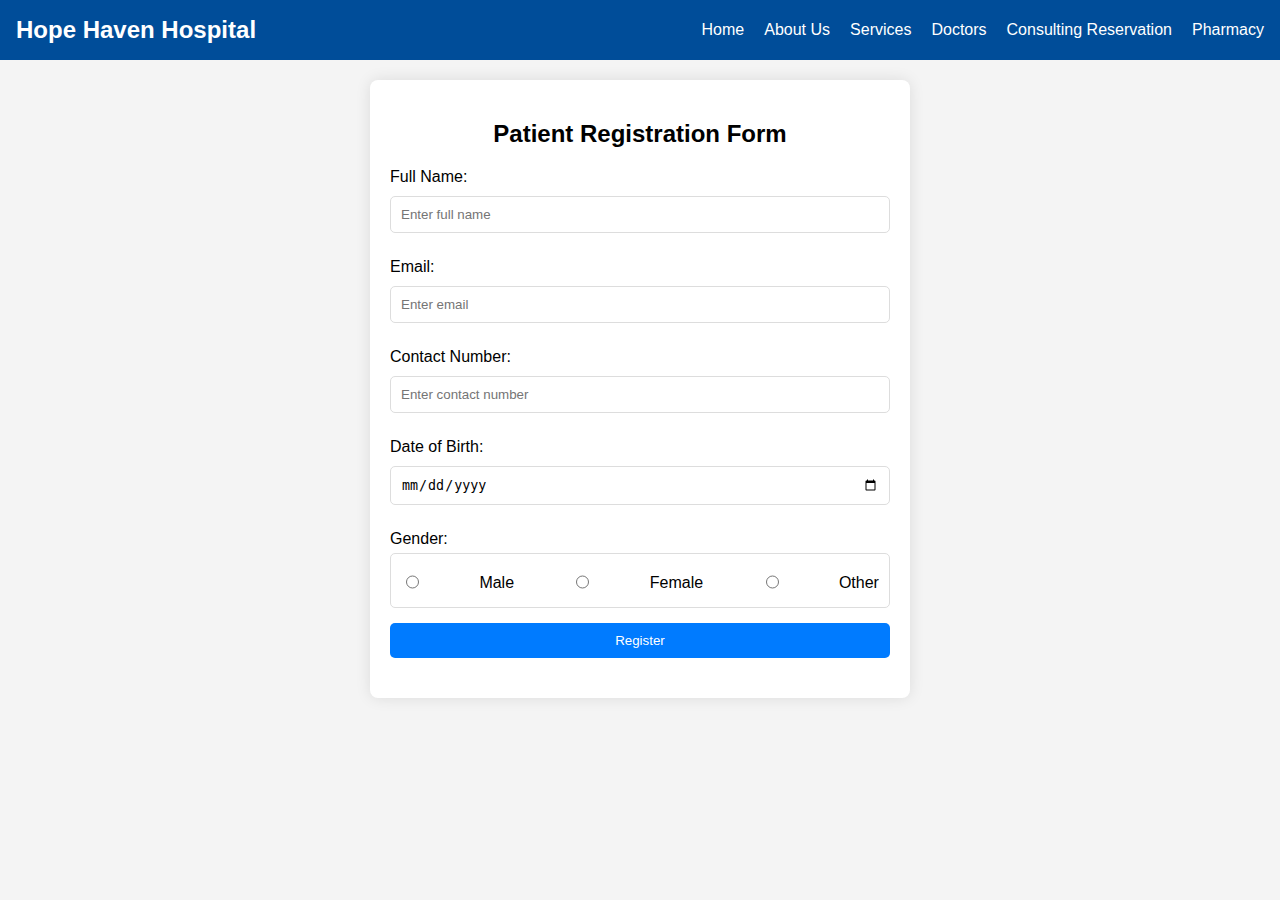
<file: patient.html>
<!DOCTYPE html>
<html lang="en">

<head>
    <meta charset="UTF-8">
    <meta name="viewport" content="width=device-width, initial-scale=1.0">
    <title>Patient Registration Form</title>
    <link rel="stylesheet" href="patient.css">
</head>

<body>
    
    <nav>
        <div class="nav__logo">Hope Haven Hospital</div>
        <ul class="nav__links">
            <li class="link"><a href="./index.html">Home</a></li>
            <li class="link"><a href="./about.html">About Us</a></li>
            <li class="link"><a href="./services.html">Services</a></li>
            <li class="link"><a href="./doctors.html">Doctors</a></li>
            <li class="link"><a href="./consultingForm.html">Consulting Reservation</a></li>
            <li class="link"><a href="./pharmacy.html">Pharmacy</a></li>
        </ul>
    </nav>

    
    <div class="container">
        <h2>Patient Registration Form</h2>
        <form id="patientForm">
            <label for="name">Full Name:</label>
            <input type="text" id="name" name="name" placeholder="Enter full name" required>

            <label for="email">Email:</label>
            <input type="email" id="email" name="email" placeholder="Enter email" required>

            <label for="contact">Contact Number:</label>
            <input type="tel" id="contact" name="contact" placeholder="Enter contact number" required
                pattern="[0-9]{10}">

            <label for="dob">Date of Birth:</label>
            <input type="date" id="dob" name="dob" required>

            <label>Gender:</label>
            <div class="gender">
                <input type="radio" id="male" name="gender" value="male" required>
                <label for="male">Male</label>

                <input type="radio" id="female" name="gender" value="female" required>
                <label for="female">Female</label>

                <input type="radio" id="other" name="gender" value="other" required>
                <label for="other">Other</label>
            </div>

            <button type="submit">Register</button>
        </form>
        <p id="message"></p>
    </div>

    <script src="patient.js"></script>
</body>

</html>
</file>
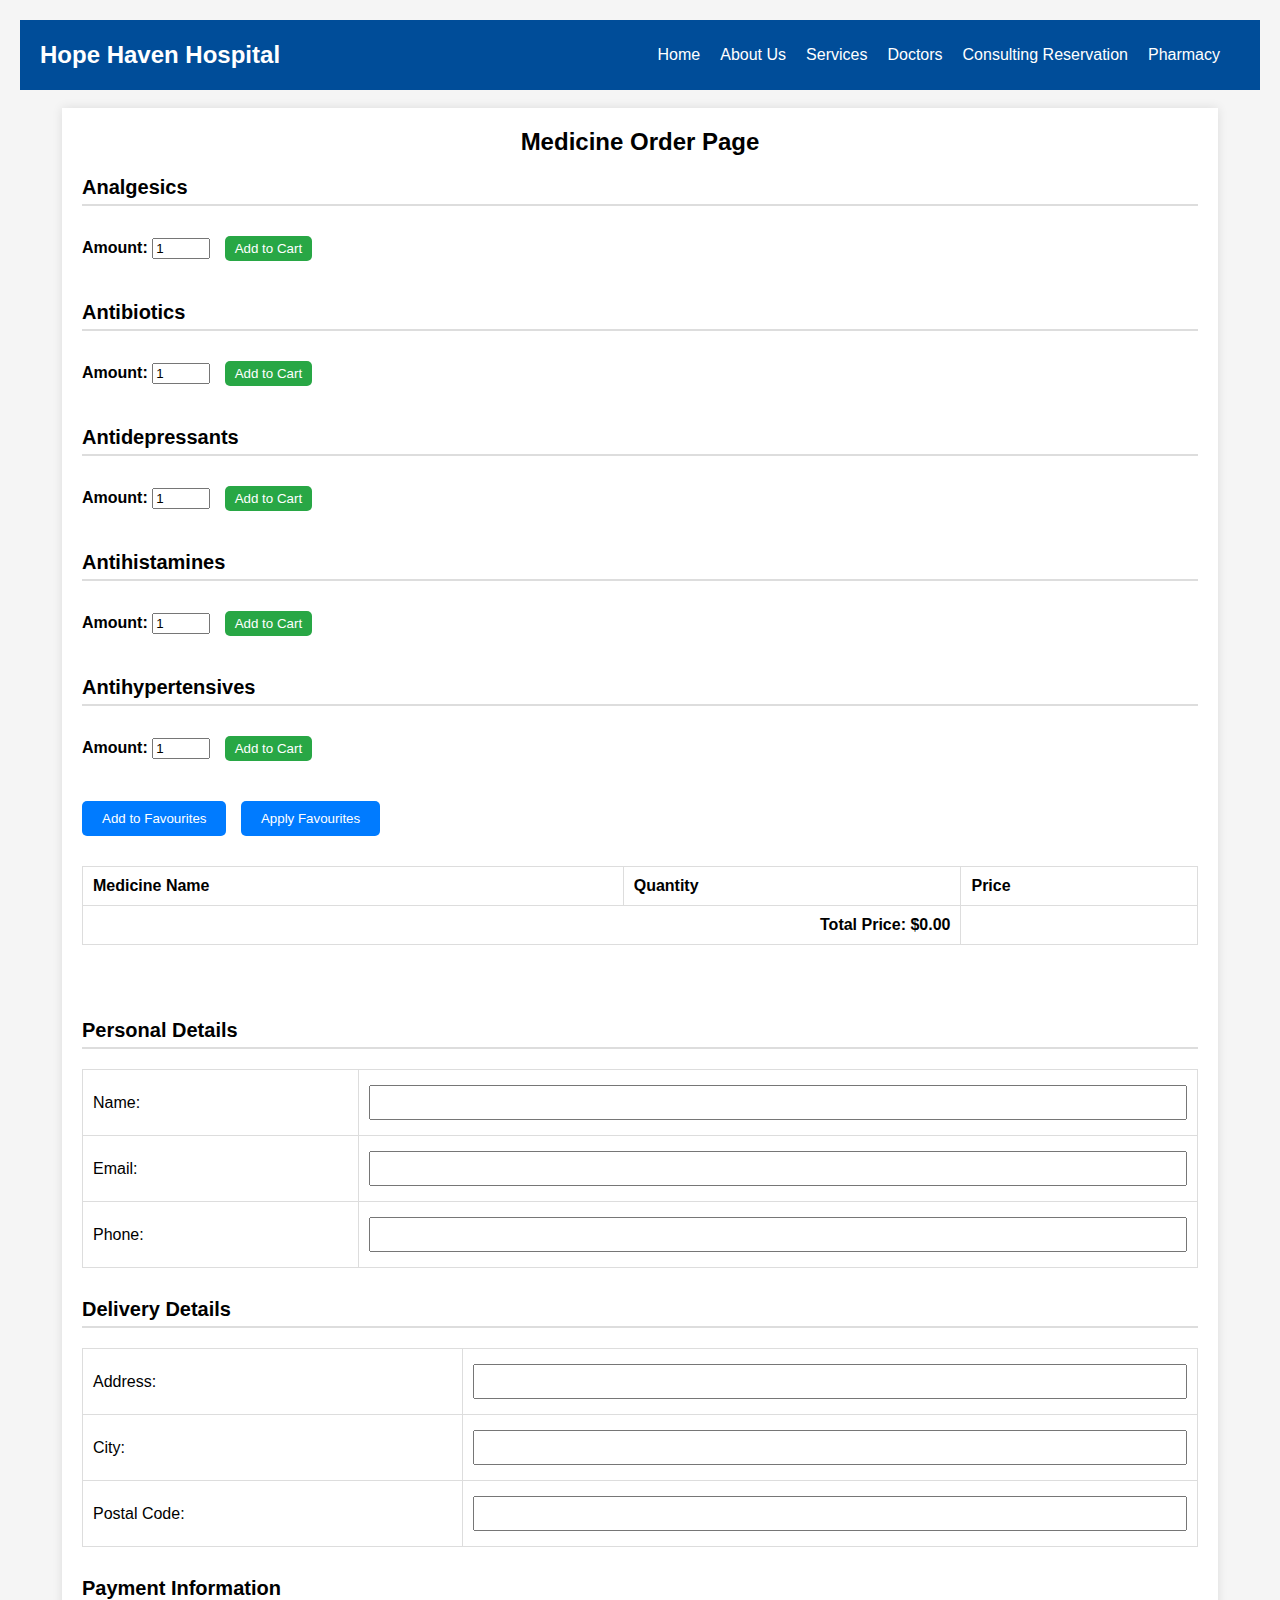
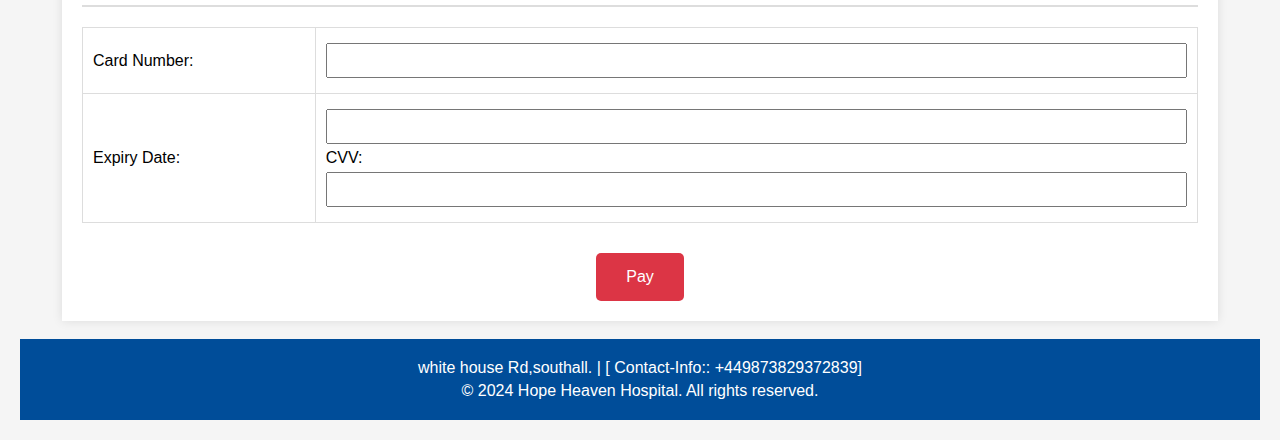
<file: pharmacy.html>
<!DOCTYPE html>
<html lang="en">

<head>
    <meta charset="UTF-8">
    <meta name="viewport" content="width=device-width, initial-scale=1.0">
    <link rel="stylesheet" href="medi.css">

    <title>Medicine Order Page</title>

    <nav>
        <div class="nav__logo">Hope Haven Hospital</div>
        <ul class="nav__links">
            <li class="link"><a href="./index.html">Home</a></li>
            <li class="link"><a href="./About.html">About Us</a></li>
            <li class="link"><a href="./services.html">Services</a></li>
            <li class="link"><a href="./doctors.html">Doctors</a></li>
            <li class="link"><a href="./consultingForm.html">Consulting Reservation</a></li>
            <li class="link"><a href="./pharmacy.html">Pharmacy</a></li>
        </ul>
    </nav>
    </ul>

</head>
<br>

<body>

    <div class="container">
        <div class="header">Medicine Order Page</div>

        <!-- Analgesics Section -->
        <div class="section">
            <h3>Analgesics</h3>
            <div class="medicine-list">
                <div class="medicine-item">
                    <div>
                        <b>Amount:</b> <input type="number" max="6" min="1" value="1">
                        <button onclick="addToCart('Analgesics-medicine', this.previousElementSibling.value, 10)">Add to
                            Cart</button>
                    </div>
                </div>
              
            </div>
        </div>

        
        <div class="section">
            <h3>Antibiotics</h3>
            <div class="medicine-list">
                <div class="medicine-item">
                    <div>
                        <b>Amount:</b> <input type="number" max="6" min="1" value="1">
                        <button onclick="addToCart('Antibiotics-Medicine', this.previousElementSibling.value, 15)">Add
                            to Cart</button>
                    </div>
                </div>
                
            </div>
        </div>


        <div class="section">
            <h3>Antidepressants </h3>
            <div class="medicine-list">
                <div class="medicine-item">
                    <div>
                        <b>Amount:</b> <input type="number" max="6" min="1" value="1">
                        <button
                            onclick="addToCart('Antidepressants-Medicine', this.previousElementSibling.value, 15)">Add
                            to Cart</button>
                    </div>
                </div>
                
            </div>
        </div>


        <div class="section">
            <h3>Antihistamines </h3>
            <div class="medicine-list">
                <div class="medicine-item">

                    <div>
                        <b>Amount:</b> <input type="number" max="6" min="1" value="1">
                        <button
                            onclick="addToCart('Antihistamines-Medicine', this.previousElementSibling.value, 15)">Add to
                            Cart</button>
                    </div>
                </div>
            
            </div>
        </div>


        <div class="section">
            <h3>Antihypertensives </h3>
            <div class="medicine-list">
                <div class="medicine-item">
                    <div>
                        <b>Amount:</b> <input type="number" max="6" min="1" value="1">
                        <button
                            onclick="addToCart('Antihypertensives-medicine', this.previousElementSibling.value, 15)">Add
                            to Cart</button>
                    </div>
                </div>
            
            </div>
        </div>

        
       <div class="favourites-section">
            <button onclick="addToFavourites()">Add to Favourites</button>
            <button onclick="applyFavourites()">Apply Favourites</button>
        </div>

       
        <div class="cart-table">
            <table>
                <thead>
                    <tr>
                        <th>Medicine Name</th>
                        <th>Quantity</th>
                        <th>Price</th>
                    </tr>
                </thead>
                <tbody id="cart-items">
               
                </tbody>
                <tfoot>
                    <tr>
                        <td colspan="2" class="total-price">Total Price: $<span id="total-price">0.00</span></td>
                    </tr>
                </tfoot>
            </table>
        </div>

        <br>
        <br>
        <br>




        <div class="section">
            <h3>Personal Details</h3>
            <table class="details-form">
                <tr>
                    <td>Name:</td>
                    <td><input type="text" id="name" required></td>
                </tr>
                <tr>
                    <td>Email:</td>
                    <td><input type="email" id="email" required></td>
                </tr>
                <tr>
                    <td>Phone:</td>
                    <td><input type="tel" id="phone" required></td>
                </tr>
            </table>
        </div>

    
        <div class="section">
            <h3>Delivery Details</h3>
            <table class="details-form">
                <tr>
                    <td>Address:</td>
                    <td><input type="text" id="address" required></td>
                </tr>
                <tr>
                    <td>City:</td>
                    <td><input type="text" id="city" required></td>
                </tr>
                <tr>
                    <td>Postal Code:</td>
                    <td><input type="text" id="postal-code" required></td>
                </tr>
            </table>
        </div>

  
        <div class="section">
            <h3>Payment Information</h3>
            <table class="details-form">
                <tr>
                    <td>Card Number:</td>
                    <td><input type="number" id="card-number" required></td>
                </tr>
                <tr>
                    <td>Expiry Date:</td>
                    <td><input type="text" id="expiry-date" required> CVV: <input type="number" id="cvv" required></td>
                </tr>
            </table>
        </div>




        <div class="pay-button">
            <button onclick="showConfirmation()">Pay</button>
        </div>



        <div class="confirmation-message" id="confirmation-message">
            <p>Thank you for your purchase!</p>
            <p>Your order will be delivered by: <span id="delivery-date"></span></p>
        </div>
    </div>

    <br>


    <footer>
        <p>white house Rd,southall. | [ Contact-Info:: +449873829372839]</p>
        <p>&copy; 2024 Hope Heaven Hospital. All rights reserved.</p>
    </footer>


    <script src="con_order.js"></script>
    <script src="medi.js">
    </script>

</body>

</html>
</file>
<file: patient.css>
/* General Styles */
body {
    font-family: Arial, sans-serif;
    background-color: #f4f4f4;
    margin: 0;
}

/* Navigation Bar Styles */
nav {
    display: flex;
    justify-content: space-between;
    align-items: center;
    background-color: #004d99;
    padding: 1rem;
    color: white;
}

.nav__logo {
    font-size: 1.5rem;
    font-weight: bold;
}

.nav__links {
    list-style-type: none;
    display: flex;
    margin: 0;
    padding: 0;
}

.nav__links .link {
    margin-left: 20px;
}

.nav__links .link a {
    color: white;
    text-decoration: none;
    font-size: 1rem;
}

.btn {
    background-color: #28a745;
    color: white;
    border: none;
    padding: 0.5rem 1rem;
    border-radius: 5px;
    cursor: pointer;
}

.btn:hover {
    background-color: #218838;
}

/* Form Styles */
.container {
    background-color: #fff;
    padding: 20px;
    margin: 20px auto;
    max-width: 500px;
    border-radius: 8px;
    box-shadow: 0 0 15px rgba(0, 0, 0, 0.1);
}

h2 {
    text-align: center;
    margin-bottom: 20px;
}

label {
    display: block;
    margin: 10px 0 5px;
}

input[type="text"],
input[type="email"],
input[type="tel"],
input[type="date"],
.gender {
    width: 100%;
    padding: 10px;
    margin: 5px 0 15px;
    border: 1px solid #ddd;
    border-radius: 5px;
    box-sizing: border-box;
}

button[type="submit"] {
    width: 100%;
    padding: 10px;
    background-color: #007bff;
    color: white;
    border: none;
    border-radius: 5px;
    cursor: pointer;
}

button[type="submit"]:hover {
    background-color: #0056b3;
}

.gender {
    display: flex;
    justify-content: space-between;
}

#message {
    text-align: center;
    margin-top: 20px;
    color: red;
}

/* Media Queries for Mobile Responsiveness */
@media (max-width: 768px) {
    nav {
        flex-direction: column;
        align-items: flex-start;
    }

    .nav__logo {
        font-size: 1.2rem;
    }

    .nav__links {
        flex-direction: column;
        width: 100%;
    }

    .nav__links .link {
        margin-left: 0;
        margin-bottom: 10px;
    }

    .btn {
        width: 100%;
        text-align: center;
        padding: 1rem;
        margin-top: 10px;
    }

    /* Adjust container width and padding on smaller screens */
    .container {
        padding: 15px;
        margin: 10px auto;
        max-width: 90%;
    }

    /* Adjust form elements */
    input[type="text"],
    input[type="email"],
    input[type="tel"],
    input[type="date"],
    .gender {
        padding: 8px;
    }

    .gender {
        flex-direction: column;
        align-items: flex-start;
    }

    .gender label {
        margin-right: 10px;
    }
}
</file>
<file: medi.css>
body {
  font-family: Arial, sans-serif;
  background-color: #f5f5f5;
  margin: 0;
  padding: 20px;
}

nav {
  display: flex;
  justify-content: space-between;
  align-items: center;
  background-color: #004d99;
  padding: 10px 20px;
}

.nav__logo {
  color: #ffffff;
  font-size: 1.5rem;
  font-weight: bold;
}

.nav__links {
  display: flex;
  list-style-type: none;
}

.nav__links .link {
  margin-right: 20px;
}

.nav__links a {
  color: #ffffff;
  text-decoration: none;
  font-size: 1rem;
}

.nav__links .btn {
  background-color: #ff6600;
  color: #ffffff;
  border: none;
  padding: 10px 20px;
  cursor: pointer;
}

.nav__links .btn:hover {
  background-color: #e65c00;
}

/* Responsive navigation for mobile */
@media (max-width: 768px) {
  .nav__links {
    flex-direction: column;
    align-items: center;
  }

  .nav__links .link {
    margin: 10px 0;
  }

  .nav__logo {
    text-align: center;
    margin-bottom: 15px;
  }
}

/* Hero section */
.hero-section {
  position: relative;
  width: 100%;
  height: auto;
}

.hero-section img {
  width: 100%;
  height: auto;
}

.hero-content {
  position: absolute;
  top: 50%;
  left: 50%;
  transform: translate(-50%, -50%);
  color: #ffffff;
  text-align: center;
}

.container {
  width: 90%;
  max-width: 1200px;
  margin: auto;
  background-color: white;
  padding: 20px;
  box-shadow: 0 0 10px rgba(0, 0, 0, 0.1);
}

.header {
  text-align: center;
  font-size: 24px;
  font-weight: bold;
  margin-bottom: 20px;
}

.section {
  margin-bottom: 30px;
}

.section h3 {
  font-size: 20px;
  border-bottom: 2px solid #ddd;
  padding-bottom: 5px;
}

.medicine-list {
  margin-top: 10px;
}

.medicine-item {
  display: flex;
  align-items: center;
  justify-content: space-between;
  padding: 10px 0;
  border-bottom: 1px solid #ddd;
}

.medicine-item:last-child {
  border-bottom: none;
}

.medicine-item input[type="number"] {
  width: 50px;
  margin-right: 10px;
}

.medicine-item button {
  padding: 5px 10px;
  background-color: #28a745;
  color: white;
  border: none;
  border-radius: 5px;
  cursor: pointer;
}

.favourites-section,
.cart-table {
  margin-top: 30px;
}

.favourites-section button,
.cart-table button {
  padding: 10px 20px;
  background-color: #007bff;
  color: white;
  border: none;
  border-radius: 5px;
  cursor: pointer;
  margin-right: 10px;
}

.cart-table table {
  width: 100%;
  border-collapse: collapse;
  margin-top: 10px;
}

.cart-table table,
.cart-table th,
.cart-table td {
  border: 1px solid #ddd;
}

.cart-table th,
.cart-table td {
  padding: 10px;
  text-align: left;
}

.cart-table .total-price {
  text-align: right;
  font-weight: bold;
}


.container {
  width: 90%;
  max-width: 1200px;
  margin: auto;
  background-color: white;
  padding: 20px;
  box-shadow: 0 0 10px rgba(0, 0, 0, 0.1);
}

.header {
  text-align: center;
  font-size: 24px;
  font-weight: bold;
  margin-bottom: 20px;
}

.summary-table,
.details-form {
  width: 100%;
  border-collapse: collapse;
  margin-top: 10px;
}

.summary-table th,
.summary-table td,
.details-form th,
.details-form td {
  border: 1px solid #ddd;
  padding: 10px;
  text-align: left;
}

.summary-table .total-price {
  text-align: right;
  font-weight: bold;
}

.details-form input[type="text"],
.details-form input[type="email"],
.details-form input[type="tel"],
.details-form input[type="number"] {
  width: 100%;
  padding: 8px;
  margin: 5px 0;
  box-sizing: border-box;
}

.pay-button {
  text-align: center;
  margin-top: 20px;
}

.pay-button button {
  padding: 15px 30px;
  background-color: #dc3545;
  color: white;
  border: none;
  border-radius: 5px;
  cursor: pointer;
  font-size: 16px;
}

.confirmation-message {
  display: none;
  text-align: center;
  margin-top: 30px;
  font-size: 18px;
  color: green;
}

footer {
  background-color: #004d99;
  color: #ffffff;
  text-align: center;
  padding: 15px 0;
}

footer p {
  margin: 5px 0;
}
</file>
